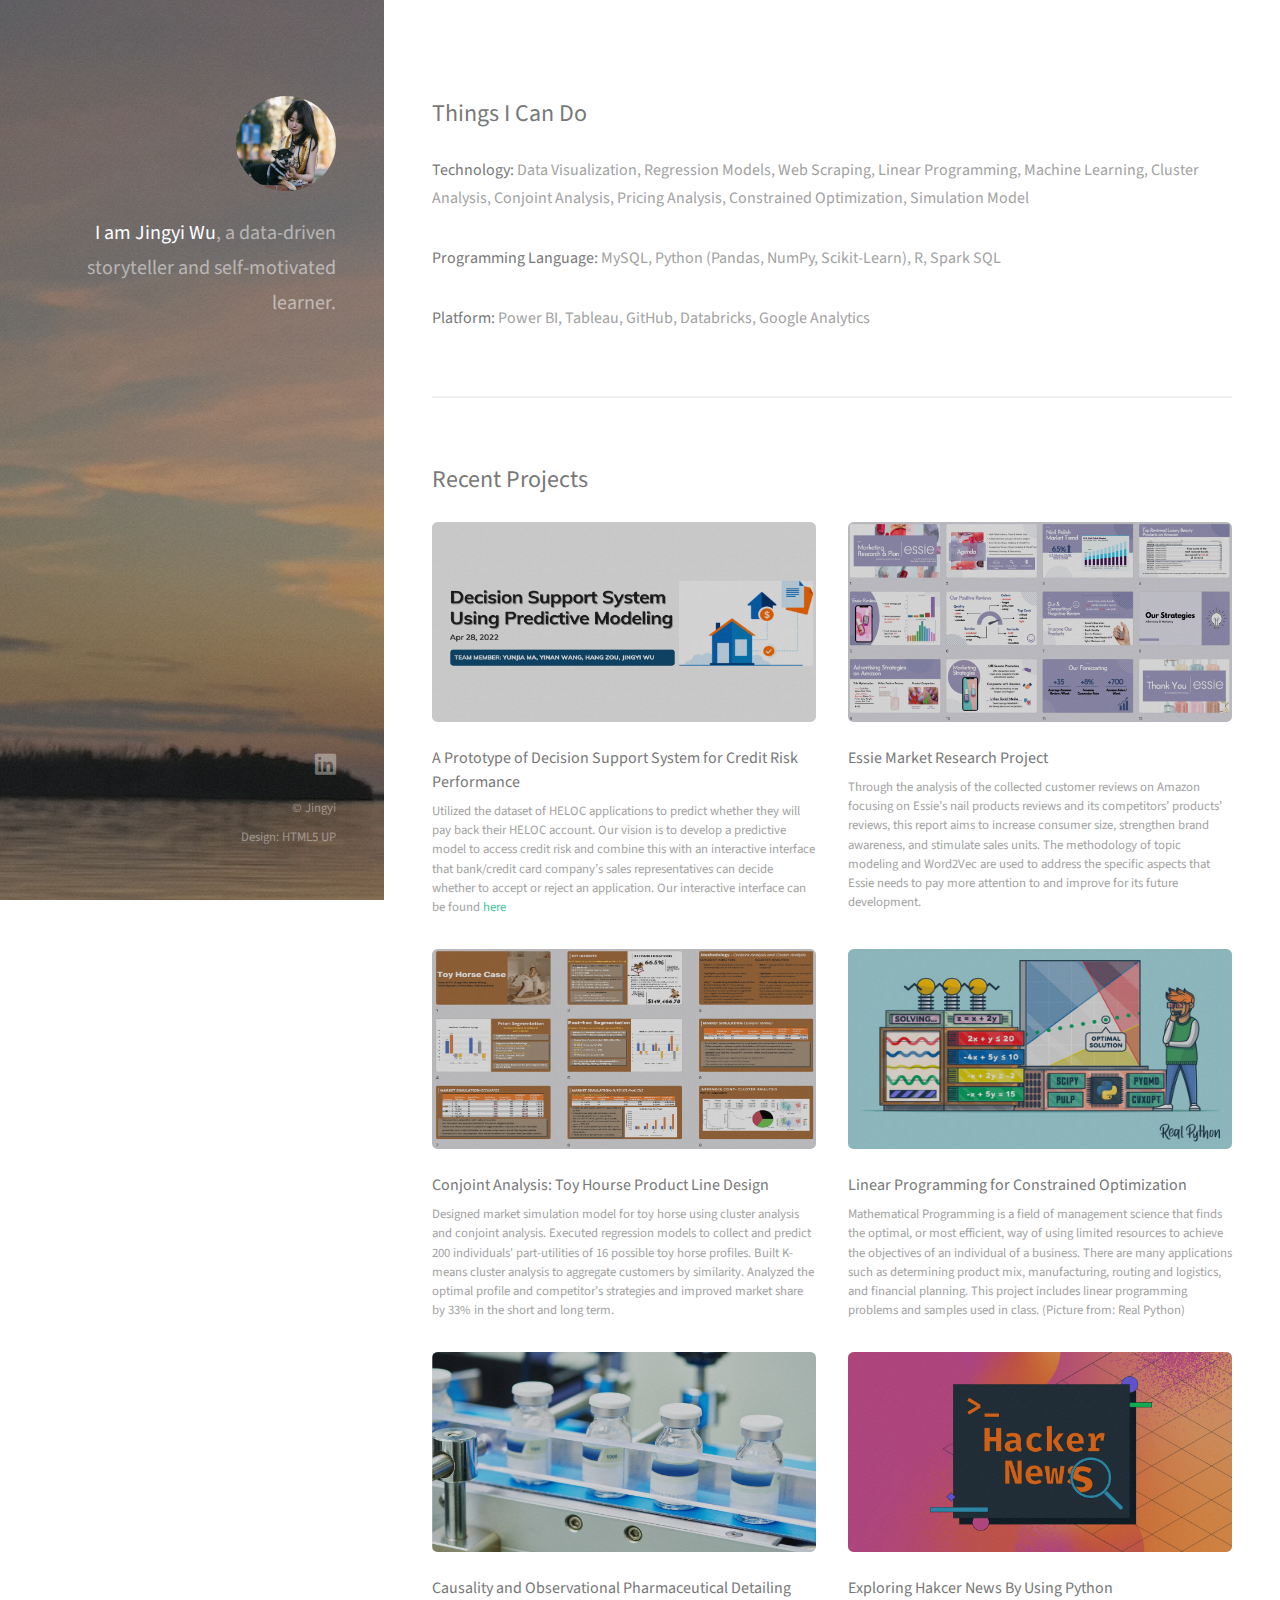
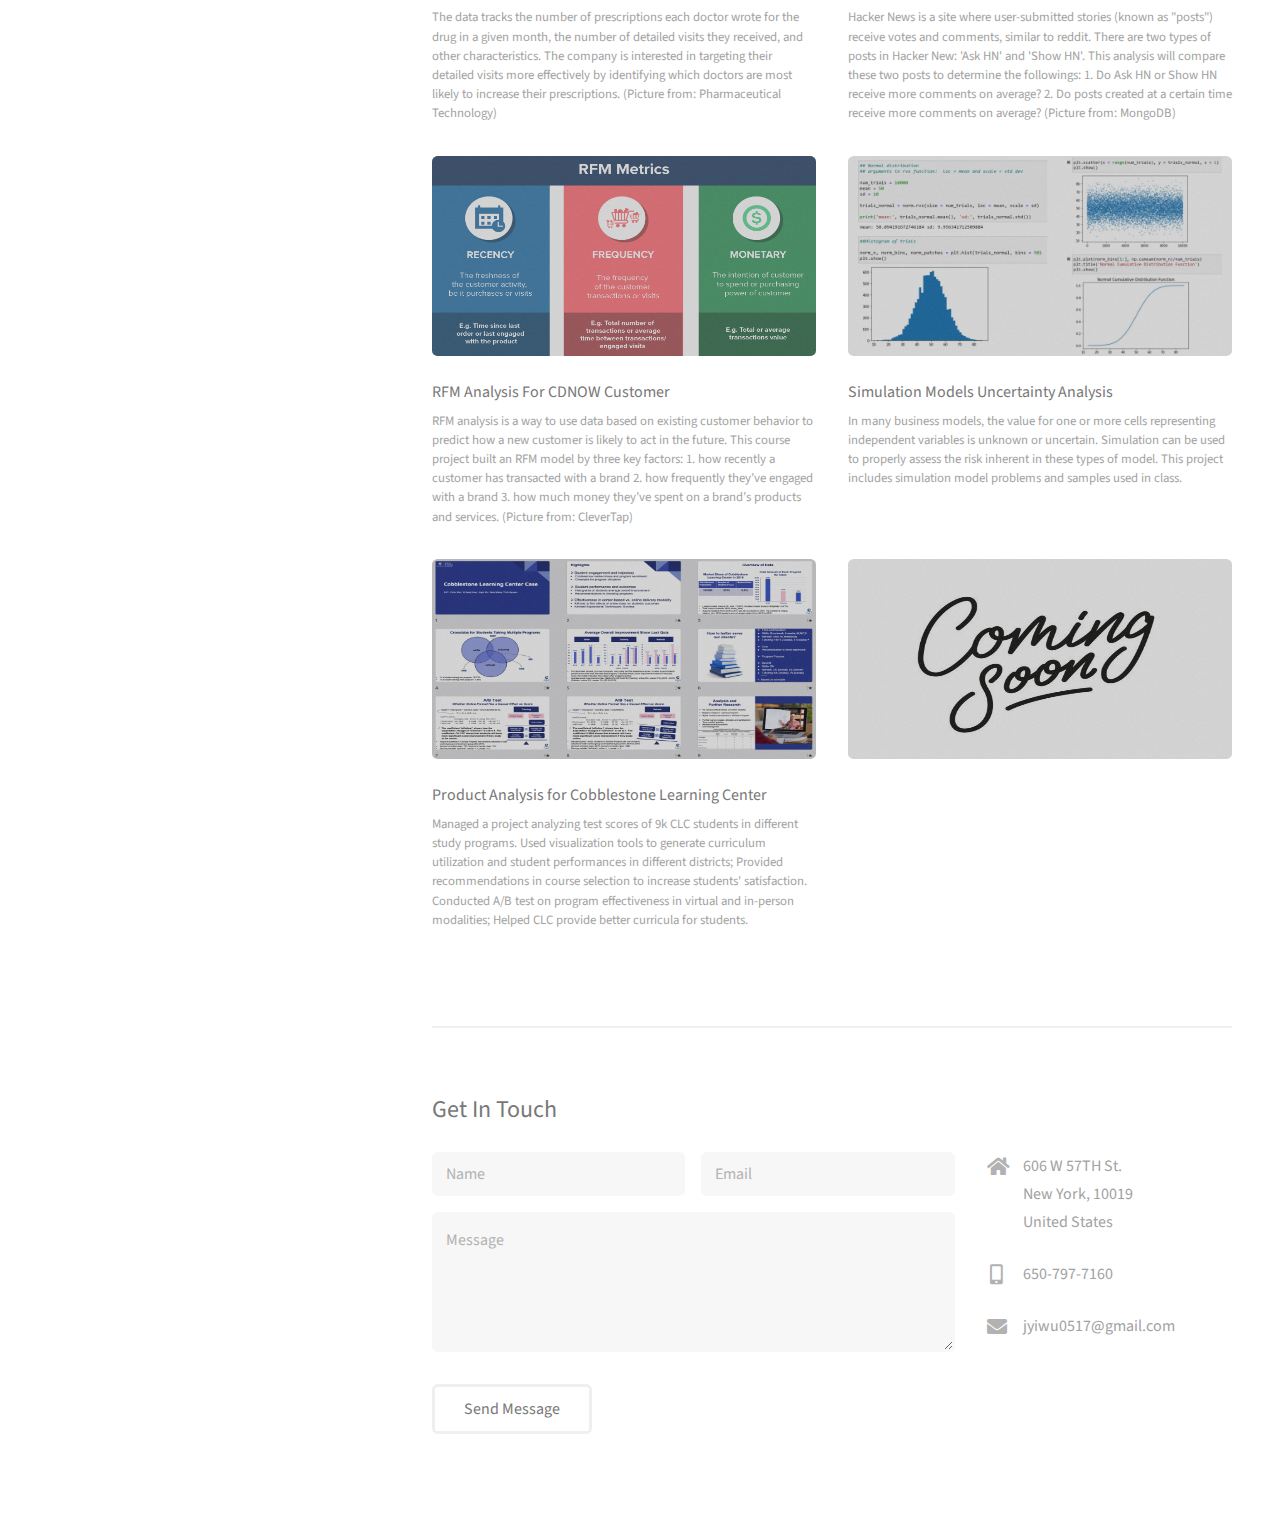
<file: index.html>
<!DOCTYPE HTML>
<!--
	Strata by HTML5 UP
	html5up.net | @ajlkn
	Free for personal and commercial use under the CCA 3.0 license (html5up.net/license)
-->
<html>
	<head>
	    <!-- Global site tag (gtag.js) - Google Analytics -->
   <script async src="https://www.googletagmanager.com/gtag/js?id=G-2JD00RE6FW"></script>
   <script>
   window.dataLayer = window.dataLayer || [];
   function gtag(){dataLayer.push(arguments);}
   gtag('js', new Date());
   gtag('config', 'G-2JD00RE6FW');
   </script>
		<title>Jingyi's Portfolio</title>
		<meta charset="utf-8" />
		<meta name="viewport" content="width=device-width, initial-scale=1, user-scalable=no" />
		<link rel="stylesheet" href="assets/css/main.css" />
	</head>
	<body class="is-preload">

		<!-- Header -->
			<header id="header">
				<div class="inner">
					<a class="image avatar"><img src="images/pic01.jpg" alt="" height="95"/></a>
					<h1><strong>I am Jingyi Wu</strong>, a data-driven storyteller and self-motivated learner. </h1>
				</div>
			</header>

		<!-- Main -->
			<div id="main">

				<!-- One -->
					<section id="one">
						<h2>Things I Can Do</h2>
						<p style="text-align:left"><strong>Technology:</strong> Data Visualization, Regression Models, Web Scraping, Linear Programming, Machine Learning, Cluster Analysis, Conjoint Analysis, Pricing Analysis, Constrained Optimization, Simulation Model</p>
						<p style="text-align:left"><strong>Programming Language:</strong> MySQL, Python (Pandas, NumPy, Scikit-Learn), R, Spark SQL</p>
						<p style="text-align:left"><strong>Platform:</strong> Power BI, Tableau, GitHub, Databricks, Google Analytics</p>
						<!---<ul class="actions">
							<li><a href="#" class="button">Learn More</a></li>
						</ul>-->
					</section>

				<!-- Two -->
					<section id="two">
						<h2>Recent Projects</h2>
						<div class="row">
							
							<article class="col-6 col-12-xsmall work-item">
								<a href="images/predictive.jpg" class="image fit thumb">
								  <img src="images/predictive.jpg" alt="" height="200"/></a>
								<h3><a href="profiles/Predictive Analytics Report.pdf" target="_blank">
								  A Prototype of Decision Support System for Credit Risk Performance</a></h3>
								<p>Utilized the dataset of HELOC applications to predict whether they will pay back their HELOC account. Our vision is to develop a predictive model to access credit risk and combine this with an interactive interface that bank/credit card company’s sales representatives can decide whether to accept or reject an application. Our interactive interface can be found <a href="https://share.streamlit.io/jyiwu/jyiwu.github.io/main/sl/hw5_interface_3.py" target="_blank">here</a></p>
							</article>
								
								
								
							<article class="col-6 col-12-xsmall work-item">
								<a href="images/essie.jpg" class="image fit thumb">
								  <img src="images/essie.jpg" alt="" height="200"/></a>
								<h3><a href="profiles/Final Team Project.html" target="_blank">
								  Essie Market Research Project</a></h3>
								<p>Through the analysis of the collected customer reviews on Amazon focusing on Essie’s nail products reviews and its competitors’ products’ reviews, this report aims to increase consumer size, strengthen brand awareness, and stimulate sales units. The methodology of topic modeling and Word2Vec are used to address the specific aspects that Essie needs to pay more attention to and improve for its future development.</p>
							</article>
							
								
							<article class="col-6 col-12-xsmall work-item">
							 <a href="images/pic03.jpg" class="image fit thumb">
							   <img src="images/pic03.jpg" alt="" height="200"/></a>
								<h3><a href="profiles/conjointanalysis.html" target="_blank">
								  Conjoint Analysis: Toy Hourse Product Line Design</a></h3>
								<p>Designed market simulation model for toy horse using cluster analysis and conjoint analysis. Executed regression models to collect and predict 200 individuals' part-utilities of 16 possible toy horse profiles. Built K-means cluster analysis to aggregate customers by similarity. Analyzed the optimal profile and competitor’s strategies and improved market share by 33% in the short and long term.</p>
							</article>
							
							
							<article class="col-6 col-12-xsmall work-item">
								<a href="images/pic04.jpg" class="image fit thumb">
								  <img src="images/pic04.jpg" alt="" height="200"/></a>
								<h3><a href="profiles/LP_ProductRationalization(1).html" target="_blank">
								  Linear Programming for Constrained Optimization</a></h3>
								<p>Mathematical Programming is a field of management science that finds the optimal, or most efficient, way of using limited resources to achieve the objectives of an individual of a business. There are many applications such as determining product mix, manufacturing, routing and logistics, and financial planning. This project includes linear programming problems and samples used in class. (Picture from: Real Python)</p>
							</article>
							
							
							<article class="col-6 col-12-xsmall work-item">
								<a href="images/image.jpg" class="image fit thumb">
								  <img src="images/image.jpg" alt="" height="200"/></a>
								<h3><a href="profiles/case5.html" target="_blank">
								  Causality and Observational Pharmaceutical Detailing</a></h3>
								<p>The data tracks the number of prescriptions each doctor wrote for the drug in a given month, the number of detailed visits they received, and other characteristics. The company is interested in targeting their detailed visits more effectively by identifying which doctors are most likely to increase their prescriptions. (Picture from: Pharmaceutical Technology)</p>
							</article>
							
						
							
							<article class="col-6 col-12-xsmall work-item">
								<a href="images/pic05.jpg" class="image fit thumb">
								  <img src="images/pic05.jpg" alt="" height="200"/></a>
								<h3><a href="profiles/Basics.html" target="_blank">
								  Exploring Hakcer News By Using Python</a></h3>
								<p>Hacker News is a site where user-submitted stories (known as "posts") receive votes and comments, similar to reddit. There are two types of posts in Hacker New: 'Ask HN' and 'Show HN'. This analysis will compare these two posts to determine the followings: 1. Do Ask HN or Show HN receive more comments on average? 2. Do posts created at a certain time receive more comments on average? (Picture from: MongoDB)</p>
							</article>
							
							
							
							<article class="col-6 col-12-xsmall work-item">
								<a href="images/rfm.jpg" class="image fit thumb">
								  <img src="images/rfm.jpg" alt="" height="200"/></a>
								<h3><a href="profiles/RFM-Analysis.html" target="_blank">
								  RFM Analysis For CDNOW Customer</a></h3>
								<p>RFM analysis is a way to use data based on existing customer behavior to predict how a new customer is likely to act in the future. This course project built an RFM model by three key factors: 1. how recently a customer has transacted with a brand 2. how frequently they’ve engaged with a brand 3. how much money they’ve spent on a brand’s products and services. (Picture from: CleverTap)</p>
							</article>
							
							<article class="col-6 col-12-xsmall work-item">
								<a href="images/sim.jpg"  class="image fit thumb">
								  <img src="images/sim.jpg" height="200" alt="" /></a>
								<h3><a href="profiles/simulation.html" target="_blank">
								  Simulation Models Uncertainty Analysis</a></h3>
								<p>In many business models, the value for one or more cells representing independent variables is unknown or uncertain. Simulation can be used to properly assess the risk inherent in these types of model. This project includes simulation model problems and samples used in class. </p>
							</article>
							
							
							<article class="col-6 col-12-xsmall work-item">
								<a href="images/clc.jpg" class="image fit thumb">
								  <img src="images/clc.jpg" alt="" height="200"/></a>
								<h3>Product Analysis for Cobblestone Learning Center</h3>
								<p>Managed a project analyzing test scores of 9k CLC students in different study programs. Used visualization tools to generate curriculum utilization and student performances in different districts; Provided recommendations in course selection to increase students' satisfaction. Conducted A/B test on program effectiveness in virtual and in-person modalities; Helped CLC provide better curricula for students.</p>
							</article>
							
							
							<article class="col-6 col-12-xsmall work-item">
								<a href="images/coming.jpg" class="image fit thumb">
								  <img src="images/coming.jpg" alt="" height="200"/></a>
							</article>
							
	
							
							
						</div>

					</section>

				<!-- Three -->
					<section id="three">
						<h2>Get In Touch</h2>
						<div class="row">
							<div class="col-8 col-12-small">
								<form method="post" action="mailto: jyiwu0517@gmail.com" enctype=”multipart/form-data” name=”EmailForm”>
									<div class="row gtr-uniform gtr-50">
										<div class="col-6 col-12-xsmall"><input type="text" name="name" id="name" placeholder="Name" /></div>
										<div class="col-6 col-12-xsmall"><input type="email" name="email" id="email" placeholder="Email" /></div>
										<div class="col-12"><textarea name="message" id="message" placeholder="Message" rows="4"></textarea></div>

									</div>
								</form>
								<ul class="actions">
									<li><input type="submit" value="Send Message" /></li>
								</ul>
							</div>
							<div class="col-4 col-12-small">
								<ul class="labeled-icons">
									<li>
										<h3 class="icon solid fa-home"><span class="label">Address</span></h3>
										606 W 57TH St.<br />
										New York, 10019<br />
										United States
									</li>
									<li>
										<h3 class="icon solid fa-mobile-alt"><span class="label">Phone</span></h3>
										650-797-7160
									</li>
									<li>
										<h3 class="icon solid fa-envelope"><span class="label">Email</span></h3>
										jyiwu0517@gmail.com
									</li>
								</ul>
							</div>
						</div>
					</section>

				<!-- Four -->
				<!--
					<section id="four">
						<h2>Elements</h2>

						<section>
							<h4>Text</h4>
							<p>This is <b>bold</b> and this is <strong>strong</strong>. This is <i>italic</i> and this is <em>emphasized</em>.
							This is <sup>superscript</sup> text and this is <sub>subscript</sub> text.
							This is <u>underlined</u> and this is code: <code>for (;;) { ... }</code>. Finally, <a href="#">this is a link</a>.</p>
							<hr />
							<header>
								<h4>Heading with a Subtitle</h4>
								<p>Lorem ipsum dolor sit amet nullam id egestas urna aliquam</p>
							</header>
							<p>Nunc lacinia ante nunc ac lobortis. Interdum adipiscing gravida odio porttitor sem non mi integer non faucibus ornare mi ut ante amet placerat aliquet. Volutpat eu sed ante lacinia sapien lorem accumsan varius montes viverra nibh in adipiscing blandit tempus accumsan.</p>
							<header>
								<h5>Heading with a Subtitle</h5>
								<p>Lorem ipsum dolor sit amet nullam id egestas urna aliquam</p>
							</header>
							<p>Nunc lacinia ante nunc ac lobortis. Interdum adipiscing gravida odio porttitor sem non mi integer non faucibus ornare mi ut ante amet placerat aliquet. Volutpat eu sed ante lacinia sapien lorem accumsan varius montes viverra nibh in adipiscing blandit tempus accumsan.</p>
							<hr />
							<h2>Heading Level 2</h2>
							<h3>Heading Level 3</h3>
							<h4>Heading Level 4</h4>
							<h5>Heading Level 5</h5>
							<h6>Heading Level 6</h6>
							<hr />
							<h5>Blockquote</h5>
							<blockquote>Fringilla nisl. Donec accumsan interdum nisi, quis tincidunt felis sagittis eget tempus euismod. Vestibulum ante ipsum primis in faucibus vestibulum. Blandit adipiscing eu felis iaculis volutpat ac adipiscing accumsan faucibus. Vestibulum ante ipsum primis in faucibus lorem ipsum dolor sit amet nullam adipiscing eu felis.</blockquote>
							<h5>Preformatted</h5>
							<pre><code>i = 0;

while (!deck.isInOrder()) {
print 'Iteration ' + i;
deck.shuffle();
i++;
}

print 'It took ' + i + ' iterations to sort the deck.';</code></pre>
						</section>

						<section>
							<h4>Lists</h4>
							<div class="row">
								<div class="col-6 col-12-xsmall">
									<h5>Unordered</h5>
									<ul>
										<li>Dolor pulvinar etiam magna etiam.</li>
										<li>Sagittis adipiscing lorem eleifend.</li>
										<li>Felis enim feugiat dolore viverra.</li>
									</ul>
									<h5>Alternate</h5>
									<ul class="alt">
										<li>Dolor pulvinar etiam magna etiam.</li>
										<li>Sagittis adipiscing lorem eleifend.</li>
										<li>Felis enim feugiat dolore viverra.</li>
									</ul>
								</div>
								<div class="col-6 col-12-xsmall">
									<h5>Ordered</h5>
									<ol>
										<li>Dolor pulvinar etiam magna etiam.</li>
										<li>Etiam vel felis at lorem sed viverra.</li>
										<li>Felis enim feugiat dolore viverra.</li>
										<li>Dolor pulvinar etiam magna etiam.</li>
										<li>Etiam vel felis at lorem sed viverra.</li>
										<li>Felis enim feugiat dolore viverra.</li>
									</ol>
									<h5>Icons</h5>
									<ul class="icons">
										<li><a href="#" class="icon brands fa-twitter"><span class="label">Twitter</span></a></li>
										<li><a href="#" class="icon brands fa-facebook-f"><span class="label">Facebook</span></a></li>
										<li><a href="#" class="icon brands fa-instagram"><span class="label">Instagram</span></a></li>
										<li><a href="#" class="icon brands fa-github"><span class="label">Github</span></a></li>
										<li><a href="#" class="icon brands fa-dribbble"><span class="label">Dribbble</span></a></li>
										<li><a href="#" class="icon brands fa-tumblr"><span class="label">Tumblr</span></a></li>
									</ul>
								</div>
							</div>
							<h5>Actions</h5>
							<ul class="actions">
								<li><a href="#" class="button primary">Default</a></li>
								<li><a href="#" class="button">Default</a></li>
							</ul>
							<ul class="actions small">
								<li><a href="#" class="button primary small">Small</a></li>
								<li><a href="#" class="button small">Small</a></li>
							</ul>
							<div class="row">
								<div class="col-6 col-12-small">
									<ul class="actions stacked">
										<li><a href="#" class="button primary">Default</a></li>
										<li><a href="#" class="button">Default</a></li>
									</ul>
								</div>
								<div class="col-6 col-12-small">
									<ul class="actions stacked">
										<li><a href="#" class="button primary small">Small</a></li>
										<li><a href="#" class="button small">Small</a></li>
									</ul>
								</div>
								<div class="col-6 col-12-small">
									<ul class="actions stacked">
										<li><a href="#" class="button primary fit">Default</a></li>
										<li><a href="#" class="button fit">Default</a></li>
									</ul>
								</div>
								<div class="col-6 col-12-small">
									<ul class="actions stacked">
										<li><a href="#" class="button primary small fit">Small</a></li>
										<li><a href="#" class="button small fit">Small</a></li>
									</ul>
								</div>
							</div>
						</section>

						<section>
							<h4>Table</h4>
							<h5>Default</h5>
							<div class="table-wrapper">
								<table>
									<thead>
										<tr>
											<th>Name</th>
											<th>Description</th>
											<th>Price</th>
										</tr>
									</thead>
									<tbody>
										<tr>
											<td>Item One</td>
											<td>Ante turpis integer aliquet porttitor.</td>
											<td>29.99</td>
										</tr>
										<tr>
											<td>Item Two</td>
											<td>Vis ac commodo adipiscing arcu aliquet.</td>
											<td>19.99</td>
										</tr>
										<tr>
											<td>Item Three</td>
											<td> Morbi faucibus arcu accumsan lorem.</td>
											<td>29.99</td>
										</tr>
										<tr>
											<td>Item Four</td>
											<td>Vitae integer tempus condimentum.</td>
											<td>19.99</td>
										</tr>
										<tr>
											<td>Item Five</td>
											<td>Ante turpis integer aliquet porttitor.</td>
											<td>29.99</td>
										</tr>
									</tbody>
									<tfoot>
										<tr>
											<td colspan="2"></td>
											<td>100.00</td>
										</tr>
									</tfoot>
								</table>
							</div>

							<h5>Alternate</h5>
							<div class="table-wrapper">
								<table class="alt">
									<thead>
										<tr>
											<th>Name</th>
											<th>Description</th>
											<th>Price</th>
										</tr>
									</thead>
									<tbody>
										<tr>
											<td>Item One</td>
											<td>Ante turpis integer aliquet porttitor.</td>
											<td>29.99</td>
										</tr>
										<tr>
											<td>Item Two</td>
											<td>Vis ac commodo adipiscing arcu aliquet.</td>
											<td>19.99</td>
										</tr>
										<tr>
											<td>Item Three</td>
											<td> Morbi faucibus arcu accumsan lorem.</td>
											<td>29.99</td>
										</tr>
										<tr>
											<td>Item Four</td>
											<td>Vitae integer tempus condimentum.</td>
											<td>19.99</td>
										</tr>
										<tr>
											<td>Item Five</td>
											<td>Ante turpis integer aliquet porttitor.</td>
											<td>29.99</td>
										</tr>
									</tbody>
									<tfoot>
										<tr>
											<td colspan="2"></td>
											<td>100.00</td>
										</tr>
									</tfoot>
								</table>
							</div>
						</section>

						<section>
							<h4>Buttons</h4>
							<ul class="actions">
								<li><a href="#" class="button primary">Primary</a></li>
								<li><a href="#" class="button">Default</a></li>
							</ul>
							<ul class="actions">
								<li><a href="#" class="button large">Large</a></li>
								<li><a href="#" class="button">Default</a></li>
								<li><a href="#" class="button small">Small</a></li>
							</ul>
							<ul class="actions fit">
								<li><a href="#" class="button primary fit">Fit</a></li>
								<li><a href="#" class="button fit">Fit</a></li>
							</ul>
							<ul class="actions fit small">
								<li><a href="#" class="button primary fit small">Fit + Small</a></li>
								<li><a href="#" class="button fit small">Fit + Small</a></li>
							</ul>
							<ul class="actions">
								<li><a href="#" class="button primary icon solid fa-download">Icon</a></li>
								<li><a href="#" class="button icon solid fa-download">Icon</a></li>
							</ul>
							<ul class="actions">
								<li><span class="button primary disabled">Primary</span></li>
								<li><span class="button disabled">Default</span></li>
							</ul>
						</section>

						<section>
							<h4>Form</h4>
							<form method="post" action="#">
								<div class="row gtr-uniform gtr-50">
									<div class="col-6 col-12-xsmall">
										<input type="text" name="demo-name" id="demo-name" value="" placeholder="Name" />
									</div>
									<div class="col-6 col-12-xsmall">
										<input type="email" name="demo-email" id="demo-email" value="" placeholder="Email" />
									</div>
									<div class="col-12">
										<select name="demo-category" id="demo-category">
											<option value="">- Category -</option>
											<option value="1">Manufacturing</option>
											<option value="1">Shipping</option>
											<option value="1">Administration</option>
											<option value="1">Human Resources</option>
										</select>
									</div>
									<div class="col-4 col-12-small">
										<input type="radio" id="demo-priority-low" name="demo-priority" checked>
										<label for="demo-priority-low">Low Priority</label>
									</div>
									<div class="col-4 col-12-small">
										<input type="radio" id="demo-priority-normal" name="demo-priority">
										<label for="demo-priority-normal">Normal Priority</label>
									</div>
									<div class="col-4 col-12-small">
										<input type="radio" id="demo-priority-high" name="demo-priority">
										<label for="demo-priority-high">High Priority</label>
									</div>
									<div class="col-6 col-12-small">
										<input type="checkbox" id="demo-copy" name="demo-copy">
										<label for="demo-copy">Email me a copy of this message</label>
									</div>
									<div class="col-6 col-12-small">
										<input type="checkbox" id="demo-human" name="demo-human" checked>
										<label for="demo-human">I am a human and not a robot</label>
									</div>
									<div class="col-12">
										<textarea name="demo-message" id="demo-message" placeholder="Enter your message" rows="6"></textarea>
									</div>
									<div class="col-12">
										<ul class="actions">
											<li><input type="submit" value="Send Message" class="primary" /></li>
											<li><input type="reset" value="Reset" /></li>
										</ul>
									</div>
								</div>
							</form>
						</section>

						<section>
							<h4>Image</h4>
							<h5>Fit</h5>
							<div class="box alt">
								<div class="row gtr-50 gtr-uniform">
									<div class="col-12"><span class="image fit"><img src="images/fulls/05.jpg" alt="" /></span></div>
									<div class="col-4"><span class="image fit"><img src="images/thumbs/01.jpg" alt="" /></span></div>
									<div class="col-4"><span class="image fit"><img src="images/thumbs/02.jpg" alt="" /></span></div>
									<div class="col-4"><span class="image fit"><img src="images/thumbs/03.jpg" alt="" /></span></div>
									<div class="col-4"><span class="image fit"><img src="images/thumbs/04.jpg" alt="" /></span></div>
									<div class="col-4"><span class="image fit"><img src="images/thumbs/05.jpg" alt="" /></span></div>
									<div class="col-4"><span class="image fit"><img src="images/thumbs/06.jpg" alt="" /></span></div>
									<div class="col-4"><span class="image fit"><img src="images/thumbs/03.jpg" alt="" /></span></div>
									<div class="col-4"><span class="image fit"><img src="images/thumbs/02.jpg" alt="" /></span></div>
									<div class="col-4"><span class="image fit"><img src="images/thumbs/01.jpg" alt="" /></span></div>
								</div>
							</div>
							<h5>Left &amp; Right</h5>
							<p><span class="image left"><img src="images/avatar.jpg" alt="" /></span>Fringilla nisl. Donec accumsan interdum nisi, quis tincidunt felis sagittis eget. tempus euismod. Vestibulum ante ipsum primis in faucibus vestibulum. Blandit adipiscing eu felis iaculis volutpat ac adipiscing accumsan eu faucibus. Integer ac pellentesque praesent tincidunt felis sagittis eget. tempus euismod. Vestibulum ante ipsum primis in faucibus vestibulum. Blandit adipiscing eu felis iaculis volutpat ac adipiscing accumsan eu faucibus. Integer ac pellentesque praesent. Donec accumsan interdum nisi, quis tincidunt felis sagittis eget. tempus euismod. Vestibulum ante ipsum primis in faucibus vestibulum. Blandit adipiscing eu felis iaculis volutpat ac adipiscing accumsan eu faucibus. Integer ac pellentesque praesent tincidunt felis sagittis eget. tempus euismod. Vestibulum ante ipsum primis in faucibus vestibulum. Blandit adipiscing eu felis iaculis volutpat ac adipiscing accumsan eu faucibus. Integer ac pellentesque praesent.</p>
							<p><span class="image right"><img src="images/avatar.jpg" alt="" /></span>Fringilla nisl. Donec accumsan interdum nisi, quis tincidunt felis sagittis eget. tempus euismod. Vestibulum ante ipsum primis in faucibus vestibulum. Blandit adipiscing eu felis iaculis volutpat ac adipiscing accumsan eu faucibus. Integer ac pellentesque praesent tincidunt felis sagittis eget. tempus euismod. Vestibulum ante ipsum primis in faucibus vestibulum. Blandit adipiscing eu felis iaculis volutpat ac adipiscing accumsan eu faucibus. Integer ac pellentesque praesent. Donec accumsan interdum nisi, quis tincidunt felis sagittis eget. tempus euismod. Vestibulum ante ipsum primis in faucibus vestibulum. Blandit adipiscing eu felis iaculis volutpat ac adipiscing accumsan eu faucibus. Integer ac pellentesque praesent tincidunt felis sagittis eget. tempus euismod. Vestibulum ante ipsum primis in faucibus vestibulum. Blandit adipiscing eu felis iaculis volutpat ac adipiscing accumsan eu faucibus. Integer ac pellentesque praesent.</p>
						</section>

					</section>
				-->

			</div>

		<!-- Footer -->
			<footer id="footer">
				<div class="inner">
					<ul class="icons">
            <li><a href="https://linkedin.com/in/jingyiwudataanalyst" target="_blank" class="icon brands fa-linkedin"><span class="label">Linkedin</span></a></li>
					</ul>
					<ul class="copyright">
						<li>&copy; Jingyi</li><li>Design: <a href="http://html5up.net">HTML5 UP</a></li>
					</ul>
				</div>
			</footer>

		<!-- Scripts -->
			<script src="assets/js/jquery.min.js"></script>
			<script src="assets/js/jquery.poptrox.min.js"></script>
			<script src="assets/js/browser.min.js"></script>
			<script src="assets/js/breakpoints.min.js"></script>
			<script src="assets/js/util.js"></script>
			<script src="assets/js/main.js"></script>

	</body>
</html>
</file>
<file: assets/css/main.css>
@import url("fontawesome-all.min.css");
@import url("https://fonts.googleapis.com/css?family=Source+Sans+Pro:400,400italic");

/*
	Strata by HTML5 UP
	html5up.net | @ajlkn
	Free for personal and commercial use under the CCA 3.0 license (html5up.net/license)
*/

html, body, div, span, applet, object,
iframe, h1, h2, h3, h4, h5, h6, p, blockquote,
pre, a, abbr, acronym, address, big, cite,
code, del, dfn, em, img, ins, kbd, q, s, samp,
small, strike, strong, sub, sup, tt, var, b,
u, i, center, dl, dt, dd, ol, ul, li, fieldset,
form, label, legend, table, caption, tbody,
tfoot, thead, tr, th, td, article, aside,
canvas, details, embed, figure, figcaption,
footer, header, hgroup, menu, nav, output, ruby,
section, summary, time, mark, audio, video {
	margin: 0;
	padding: 0;
	border: 0;
	font-size: 100%;
	font: inherit;
	vertical-align: baseline;}

article, aside, details, figcaption, figure,
footer, header, hgroup, menu, nav, section {
	display: block;}

body {
	line-height: 1;
}

ol, ul {
	list-style: none;
}

blockquote, q {
	quotes: none;
}

blockquote:before, blockquote:after, q:before, q:after {
		content: '';
		content: none;
	}

table {
	border-collapse: collapse;
	border-spacing: 0;
}

body {
	-webkit-text-size-adjust: none;
}

mark {
	background-color: transparent;
	color: inherit;
}

input::-moz-focus-inner {
	border: 0;
	padding: 0;
}

input, select, textarea {
	-moz-appearance: none;
	-webkit-appearance: none;
	-ms-appearance: none;
	appearance: none;
}

/* Basic */

	html {
		box-sizing: border-box;
	}

	*, *:before, *:after {
		box-sizing: inherit;
	}

	body {
		background: #fff;
	}

		body.is-preload *, body.is-preload *:before, body.is-preload *:after {
			-moz-animation: none !important;
			-webkit-animation: none !important;
			-ms-animation: none !important;
			animation: none !important;
			-moz-transition: none !important;
			-webkit-transition: none !important;
			-ms-transition: none !important;
			transition: none !important;
		}

	body, input, select, textarea {
		color: #a2a2a2;
		font-family: "Source Sans Pro", Helvetica, sans-serif;
		font-size: 16pt;
		font-weight: 400;
		line-height: 1.75em;
	}

	a {
		-moz-transition: color 0.2s ease-in-out, border-color 0.2s ease-in-out;
		-webkit-transition: color 0.2s ease-in-out, border-color 0.2s ease-in-out;
		-ms-transition: color 0.2s ease-in-out, border-color 0.2s ease-in-out;
		transition: color 0.2s ease-in-out, border-color 0.2s ease-in-out;
		border-bottom: dotted transparent;
		color: #49bf9d;
		text-decoration: none;
	}

	a:hover {
			border-bottom-color: transparent;
			color: #49bf9d !important;
			text-decoration: none;
			font-weight: 900;
		}

	strong, b {
		color: #787878;
		font-weight: 400;
	}

	em, i {
		font-style: italic;
	}

	p {
		margin: 0 0 2em 0;
	}

	h1, h2, h3, h4, h5, h6 {
		color: #787878;
		font-weight: 400;
		line-height: 1em;
		margin: 0 0 1em 0;
	}

		h1 a, h2 a, h3 a, h4 a, h5 a, h6 a {
			color: inherit;
			text-decoration: none;
		}

	h1 {
		font-size: 2em;
		line-height: 1.5em;
	}

	h2 {
		font-size: 1.5em;
		line-height: 1.5em;
	}

	h3 {
		font-size: 1.25em;
		line-height: 1.5em;
	}

	h4 {
		font-size: 1.1em;
		line-height: 1.5em;
	}

	h5 {
		font-size: 0.9em;
		line-height: 1.5em;
	}

	h6 {
		font-size: 0.7em;
		line-height: 1.5em;
	}

	sub {
		font-size: 0.8em;
		position: relative;
		top: 0.5em;
	}

	sup {
		font-size: 0.8em;
		position: relative;
		top: -0.5em;
	}

	hr {
		border: 0;
		border-bottom: solid 2px #efefef;
		margin: 2em 0;
	}

		hr.major {
			margin: 3em 0;
		}

	blockquote {
		border-left: solid 6px #efefef;
		font-style: italic;
		margin: 0 0 2em 0;
		padding: 0.5em 0 0.5em 1.5em;
	}

	code {
		background: #f7f7f7;
		border-radius: 0.35em;
		border: solid 2px #efefef;
		font-family: "Courier New", monospace;
		font-size: 0.9em;
		margin: 0 0.25em;
		padding: 0.25em 0.65em;
	}

	pre {
		-webkit-overflow-scrolling: touch;
		font-family: "Courier New", monospace;
		font-size: 0.9em;
		margin: 0 0 2em 0;
	}

		pre code {
			display: block;
			line-height: 1.75em;
			padding: 1em 1.5em;
			overflow-x: auto;
		}

	.align-left {
		text-align: left;
	}

	.align-center {
		text-align: center;
	}

	.align-right {
		text-align: right;
	}

/* Container */

	.container {
		margin: 0 auto;
		max-width: calc(100% - 4em);
		width: 100%;
	}

		.container.xsmall {
			width: 25%;
		}

		.container.small {
			width: 50%;
		}

		.container.medium {
			width: 75%;
		}

		.container.large {
			width: 125%;
		}

		.container.xlarge {
			width: 150%;
		}

		.container.max {
			width: 100%;
		}

		@media screen and (max-width: 980px) {

			.container {
				width: 100% !important;
				max-width: 100% !important;
			}

		}

		@media screen and (max-width: 480px) {

			.container {
				max-width: calc(100% - 3em);
			}

		}

/* Row */

	.row {
		display: flex;
		flex-wrap: wrap;
		box-sizing: border-box;
		align-items: stretch;
	}

		.row > * {
			box-sizing: border-box;
		}

		.row.gtr-uniform > * > :last-child {
			margin-bottom: 0;
		}

		.row.aln-left {
			justify-content: flex-start;
		}

		.row.aln-center {
			justify-content: center;
		}

		.row.aln-right {
			justify-content: flex-end;
		}

		.row.aln-top {
			align-items: flex-start;
		}

		.row.aln-middle {
			align-items: center;
		}

		.row.aln-bottom {
			align-items: flex-end;
		}

		.row > .imp {
			order: -1;
		}

		.row > .col-1 {
			width: 8.33333%;
		}

		.row > .off-1 {
			margin-left: 8.33333%;
		}

		.row > .col-2 {
			width: 16.66667%;
		}

		.row > .off-2 {
			margin-left: 16.66667%;
		}

		.row > .col-3 {
			width: 25%;
		}

		.row > .off-3 {
			margin-left: 25%;
		}

		.row > .col-4 {
			width: 33.33333%;
		}

		.row > .off-4 {
			margin-left: 33.33333%;
		}

		.row > .col-5 {
			width: 41.66667%;
		}

		.row > .off-5 {
			margin-left: 41.66667%;
		}

		.row > .col-6 {
			width: 50%;
		}

		.row > .off-6 {
			margin-left: 50%;
		}

		.row > .col-7 {
			width: 58.33333%;
		}

		.row > .off-7 {
			margin-left: 58.33333%;
		}

		.row > .col-8 {
			width: 66.66667%;
		}

		.row > .off-8 {
			margin-left: 66.66667%;
		}

		.row > .col-9 {
			width: 75%;
		}

		.row > .off-9 {
			margin-left: 75%;
		}

		.row > .col-10 {
			width: 83.33333%;
		}

		.row > .off-10 {
			margin-left: 83.33333%;
		}

		.row > .col-11 {
			width: 91.66667%;
		}

		.row > .off-11 {
			margin-left: 91.66667%;
		}

		.row > .col-12 {
			width: 100%;
		}

		.row > .off-12 {
			margin-left: 100%;
		}

		.row.gtr-0 {
			margin-top: 0;
			margin-left: 0em;
		}

			.row.gtr-0 > * {
				padding: 0 0 0 0em;
			}

			.row.gtr-0.gtr-uniform {
				margin-top: 0em;
			}

				.row.gtr-0.gtr-uniform > * {
					padding-top: 0em;
				}

		.row.gtr-25 {
			margin-top: 0;
			margin-left: -0.625em;
		}

			.row.gtr-25 > * {
				padding: 0 0 0 0.625em;
			}

			.row.gtr-25.gtr-uniform {
				margin-top: -0.625em;
			}

				.row.gtr-25.gtr-uniform > * {
					padding-top: 0.625em;
				}

		.row.gtr-50 {
			margin-top: 0;
			margin-left: -1.25em;
		}

			.row.gtr-50 > * {
				padding: 0 0 0 1.25em;
			}

			.row.gtr-50.gtr-uniform {
				margin-top: -1.25em;
			}

				.row.gtr-50.gtr-uniform > * {
					padding-top: 1.25em;
				}

		.row {
			margin-top: 0;
			margin-left: -2.5em;
		}

			.row > * {
				padding: 0 0 0 2.5em;
			}

			.row.gtr-uniform {
				margin-top: -2.5em;
			}

				.row.gtr-uniform > * {
					padding-top: 2.5em;
				}

		.row.gtr-150 {
			margin-top: 0;
			margin-left: -3.75em;
		}

			.row.gtr-150 > * {
				padding: 0 0 0 3.75em;
			}

			.row.gtr-150.gtr-uniform {
				margin-top: -3.75em;
			}

				.row.gtr-150.gtr-uniform > * {
					padding-top: 3.75em;
				}

		.row.gtr-200 {
			margin-top: 0;
			margin-left: -5em;
		}

			.row.gtr-200 > * {
				padding: 0 0 0 5em;
			}

			.row.gtr-200.gtr-uniform {
				margin-top: -5em;
			}

				.row.gtr-200.gtr-uniform > * {
					padding-top: 5em;
				}

		@media screen and (max-width: 1800px) {

			.row {
				display: flex;
				flex-wrap: wrap;
				box-sizing: border-box;
				align-items: stretch;
			}

				.row > * {
					box-sizing: border-box;
				}

				.row.gtr-uniform > * > :last-child {
					margin-bottom: 0;
				}

				.row.aln-left {
					justify-content: flex-start;
				}

				.row.aln-center {
					justify-content: center;
				}

				.row.aln-right {
					justify-content: flex-end;
				}

				.row.aln-top {
					align-items: flex-start;
				}

				.row.aln-middle {
					align-items: center;
				}

				.row.aln-bottom {
					align-items: flex-end;
				}

				.row > .imp-xlarge {
					order: -1;
				}

				.row > .col-1-xlarge {
					width: 8.33333%;
				}

				.row > .off-1-xlarge {
					margin-left: 8.33333%;
				}

				.row > .col-2-xlarge {
					width: 16.66667%;
				}

				.row > .off-2-xlarge {
					margin-left: 16.66667%;
				}

				.row > .col-3-xlarge {
					width: 25%;
				}

				.row > .off-3-xlarge {
					margin-left: 25%;
				}

				.row > .col-4-xlarge {
					width: 33.33333%;
				}

				.row > .off-4-xlarge {
					margin-left: 33.33333%;
				}

				.row > .col-5-xlarge {
					width: 41.66667%;
				}

				.row > .off-5-xlarge {
					margin-left: 41.66667%;
				}

				.row > .col-6-xlarge {
					width: 50%;
				}

				.row > .off-6-xlarge {
					margin-left: 50%;
				}

				.row > .col-7-xlarge {
					width: 58.33333%;
				}

				.row > .off-7-xlarge {
					margin-left: 58.33333%;
				}

				.row > .col-8-xlarge {
					width: 66.66667%;
				}

				.row > .off-8-xlarge {
					margin-left: 66.66667%;
				}

				.row > .col-9-xlarge {
					width: 75%;
				}

				.row > .off-9-xlarge {
					margin-left: 75%;
				}

				.row > .col-10-xlarge {
					width: 83.33333%;
				}

				.row > .off-10-xlarge {
					margin-left: 83.33333%;
				}

				.row > .col-11-xlarge {
					width: 91.66667%;
				}

				.row > .off-11-xlarge {
					margin-left: 91.66667%;
				}

				.row > .col-12-xlarge {
					width: 100%;
				}

				.row > .off-12-xlarge {
					margin-left: 100%;
				}

				.row.gtr-0 {
					margin-top: 0;
					margin-left: 0em;
				}

					.row.gtr-0 > * {
						padding: 0 0 0 0em;
					}

					.row.gtr-0.gtr-uniform {
						margin-top: 0em;
					}

						.row.gtr-0.gtr-uniform > * {
							padding-top: 0em;
						}

				.row.gtr-25 {
					margin-top: 0;
					margin-left: -0.625em;
				}

					.row.gtr-25 > * {
						padding: 0 0 0 0.625em;
					}

					.row.gtr-25.gtr-uniform {
						margin-top: -0.625em;
					}

						.row.gtr-25.gtr-uniform > * {
							padding-top: 0.625em;
						}

				.row.gtr-50 {
					margin-top: 0;
					margin-left: -1.25em;
				}

					.row.gtr-50 > * {
						padding: 0 0 0 1.25em;
					}

					.row.gtr-50.gtr-uniform {
						margin-top: -1.25em;
					}

						.row.gtr-50.gtr-uniform > * {
							padding-top: 1.25em;
						}

				.row {
					margin-top: 0;
					margin-left: -2.5em;
				}

					.row > * {
						padding: 0 0 0 2.5em;
					}

					.row.gtr-uniform {
						margin-top: -2.5em;
					}

						.row.gtr-uniform > * {
							padding-top: 2.5em;
						}

				.row.gtr-150 {
					margin-top: 0;
					margin-left: -3.75em;
				}

					.row.gtr-150 > * {
						padding: 0 0 0 3.75em;
					}

					.row.gtr-150.gtr-uniform {
						margin-top: -3.75em;
					}

						.row.gtr-150.gtr-uniform > * {
							padding-top: 3.75em;
						}

				.row.gtr-200 {
					margin-top: 0;
					margin-left: -5em;
				}

					.row.gtr-200 > * {
						padding: 0 0 0 5em;
					}

					.row.gtr-200.gtr-uniform {
						margin-top: -5em;
					}

						.row.gtr-200.gtr-uniform > * {
							padding-top: 5em;
						}

		}

		@media screen and (max-width: 1280px) {

			.row {
				display: flex;
				flex-wrap: wrap;
				box-sizing: border-box;
				align-items: stretch;
			}

				.row > * {
					box-sizing: border-box;
				}

				.row.gtr-uniform > * > :last-child {
					margin-bottom: 0;
				}

				.row.aln-left {
					justify-content: flex-start;
				}

				.row.aln-center {
					justify-content: center;
				}

				.row.aln-right {
					justify-content: flex-end;
				}

				.row.aln-top {
					align-items: flex-start;
				}

				.row.aln-middle {
					align-items: center;
				}

				.row.aln-bottom {
					align-items: flex-end;
				}

				.row > .imp-large {
					order: -1;
				}

				.row > .col-1-large {
					width: 8.33333%;
				}

				.row > .off-1-large {
					margin-left: 8.33333%;
				}

				.row > .col-2-large {
					width: 16.66667%;
				}

				.row > .off-2-large {
					margin-left: 16.66667%;
				}

				.row > .col-3-large {
					width: 25%;
				}

				.row > .off-3-large {
					margin-left: 25%;
				}

				.row > .col-4-large {
					width: 33.33333%;
				}

				.row > .off-4-large {
					margin-left: 33.33333%;
				}

				.row > .col-5-large {
					width: 41.66667%;
				}

				.row > .off-5-large {
					margin-left: 41.66667%;
				}

				.row > .col-6-large {
					width: 50%;
				}

				.row > .off-6-large {
					margin-left: 50%;
				}

				.row > .col-7-large {
					width: 58.33333%;
				}

				.row > .off-7-large {
					margin-left: 58.33333%;
				}

				.row > .col-8-large {
					width: 66.66667%;
				}

				.row > .off-8-large {
					margin-left: 66.66667%;
				}

				.row > .col-9-large {
					width: 75%;
				}

				.row > .off-9-large {
					margin-left: 75%;
				}

				.row > .col-10-large {
					width: 83.33333%;
				}

				.row > .off-10-large {
					margin-left: 83.33333%;
				}

				.row > .col-11-large {
					width: 91.66667%;
				}

				.row > .off-11-large {
					margin-left: 91.66667%;
				}

				.row > .col-12-large {
					width: 100%;
				}

				.row > .off-12-large {
					margin-left: 100%;
				}

				.row.gtr-0 {
					margin-top: 0;
					margin-left: 0em;
				}

					.row.gtr-0 > * {
						padding: 0 0 0 0em;
					}

					.row.gtr-0.gtr-uniform {
						margin-top: 0em;
					}

						.row.gtr-0.gtr-uniform > * {
							padding-top: 0em;
						}

				.row.gtr-25 {
					margin-top: 0;
					margin-left: -0.5em;
				}

					.row.gtr-25 > * {
						padding: 0 0 0 0.5em;
					}

					.row.gtr-25.gtr-uniform {
						margin-top: -0.5em;
					}

						.row.gtr-25.gtr-uniform > * {
							padding-top: 0.5em;
						}

				.row.gtr-50 {
					margin-top: 0;
					margin-left: -1em;
				}

					.row.gtr-50 > * {
						padding: 0 0 0 1em;
					}

					.row.gtr-50.gtr-uniform {
						margin-top: -1em;
					}

						.row.gtr-50.gtr-uniform > * {
							padding-top: 1em;
						}

				.row {
					margin-top: 0;
					margin-left: -2em;
				}

					.row > * {
						padding: 0 0 0 2em;
					}

					.row.gtr-uniform {
						margin-top: -2em;
					}

						.row.gtr-uniform > * {
							padding-top: 2em;
						}

				.row.gtr-150 {
					margin-top: 0;
					margin-left: -3em;
				}

					.row.gtr-150 > * {
						padding: 0 0 0 3em;
					}

					.row.gtr-150.gtr-uniform {
						margin-top: -3em;
					}

						.row.gtr-150.gtr-uniform > * {
							padding-top: 3em;
						}

				.row.gtr-200 {
					margin-top: 0;
					margin-left: -4em;
				}

					.row.gtr-200 > * {
						padding: 0 0 0 4em;
					}

					.row.gtr-200.gtr-uniform {
						margin-top: -4em;
					}

						.row.gtr-200.gtr-uniform > * {
							padding-top: 4em;
						}

		}

		@media screen and (max-width: 980px) {

			.row {
				display: flex;
				flex-wrap: wrap;
				box-sizing: border-box;
				align-items: stretch;
			}

				.row > * {
					box-sizing: border-box;
				}

				.row.gtr-uniform > * > :last-child {
					margin-bottom: 0;
				}

				.row.aln-left {
					justify-content: flex-start;
				}

				.row.aln-center {
					justify-content: center;
				}

				.row.aln-right {
					justify-content: flex-end;
				}

				.row.aln-top {
					align-items: flex-start;
				}

				.row.aln-middle {
					align-items: center;
				}

				.row.aln-bottom {
					align-items: flex-end;
				}

				.row > .imp-medium {
					order: -1;
				}

				.row > .col-1-medium {
					width: 8.33333%;
				}

				.row > .off-1-medium {
					margin-left: 8.33333%;
				}

				.row > .col-2-medium {
					width: 16.66667%;
				}

				.row > .off-2-medium {
					margin-left: 16.66667%;
				}

				.row > .col-3-medium {
					width: 25%;
				}

				.row > .off-3-medium {
					margin-left: 25%;
				}

				.row > .col-4-medium {
					width: 33.33333%;
				}

				.row > .off-4-medium {
					margin-left: 33.33333%;
				}

				.row > .col-5-medium {
					width: 41.66667%;
				}

				.row > .off-5-medium {
					margin-left: 41.66667%;
				}

				.row > .col-6-medium {
					width: 50%;
				}

				.row > .off-6-medium {
					margin-left: 50%;
				}

				.row > .col-7-medium {
					width: 58.33333%;
				}

				.row > .off-7-medium {
					margin-left: 58.33333%;
				}

				.row > .col-8-medium {
					width: 66.66667%;
				}

				.row > .off-8-medium {
					margin-left: 66.66667%;
				}

				.row > .col-9-medium {
					width: 75%;
				}

				.row > .off-9-medium {
					margin-left: 75%;
				}

				.row > .col-10-medium {
					width: 83.33333%;
				}

				.row > .off-10-medium {
					margin-left: 83.33333%;
				}

				.row > .col-11-medium {
					width: 91.66667%;
				}

				.row > .off-11-medium {
					margin-left: 91.66667%;
				}

				.row > .col-12-medium {
					width: 100%;
				}

				.row > .off-12-medium {
					margin-left: 100%;
				}

				.row.gtr-0 {
					margin-top: 0;
					margin-left: 0em;
				}

					.row.gtr-0 > * {
						padding: 0 0 0 0em;
					}

					.row.gtr-0.gtr-uniform {
						margin-top: 0em;
					}

						.row.gtr-0.gtr-uniform > * {
							padding-top: 0em;
						}

				.row.gtr-25 {
					margin-top: 0;
					margin-left: -0.5em;
				}

					.row.gtr-25 > * {
						padding: 0 0 0 0.5em;
					}

					.row.gtr-25.gtr-uniform {
						margin-top: -0.5em;
					}

						.row.gtr-25.gtr-uniform > * {
							padding-top: 0.5em;
						}

				.row.gtr-50 {
					margin-top: 0;
					margin-left: -1em;
				}

					.row.gtr-50 > * {
						padding: 0 0 0 1em;
					}

					.row.gtr-50.gtr-uniform {
						margin-top: -1em;
					}

						.row.gtr-50.gtr-uniform > * {
							padding-top: 1em;
						}

				.row {
					margin-top: 0;
					margin-left: -2em;
				}

					.row > * {
						padding: 0 0 0 2em;
					}

					.row.gtr-uniform {
						margin-top: -2em;
					}

						.row.gtr-uniform > * {
							padding-top: 2em;
						}

				.row.gtr-150 {
					margin-top: 0;
					margin-left: -3em;
				}

					.row.gtr-150 > * {
						padding: 0 0 0 3em;
					}

					.row.gtr-150.gtr-uniform {
						margin-top: -3em;
					}

						.row.gtr-150.gtr-uniform > * {
							padding-top: 3em;
						}

				.row.gtr-200 {
					margin-top: 0;
					margin-left: -4em;
				}

					.row.gtr-200 > * {
						padding: 0 0 0 4em;
					}

					.row.gtr-200.gtr-uniform {
						margin-top: -4em;
					}

						.row.gtr-200.gtr-uniform > * {
							padding-top: 4em;
						}

		}

		@media screen and (max-width: 736px) {

			.row {
				display: flex;
				flex-wrap: wrap;
				box-sizing: border-box;
				align-items: stretch;
			}

				.row > * {
					box-sizing: border-box;
				}

				.row.gtr-uniform > * > :last-child {
					margin-bottom: 0;
				}

				.row.aln-left {
					justify-content: flex-start;
				}

				.row.aln-center {
					justify-content: center;
				}

				.row.aln-right {
					justify-content: flex-end;
				}

				.row.aln-top {
					align-items: flex-start;
				}

				.row.aln-middle {
					align-items: center;
				}

				.row.aln-bottom {
					align-items: flex-end;
				}

				.row > .imp-small {
					order: -1;
				}

				.row > .col-1-small {
					width: 8.33333%;
				}

				.row > .off-1-small {
					margin-left: 8.33333%;
				}

				.row > .col-2-small {
					width: 16.66667%;
				}

				.row > .off-2-small {
					margin-left: 16.66667%;
				}

				.row > .col-3-small {
					width: 25%;
				}

				.row > .off-3-small {
					margin-left: 25%;
				}

				.row > .col-4-small {
					width: 33.33333%;
				}

				.row > .off-4-small {
					margin-left: 33.33333%;
				}

				.row > .col-5-small {
					width: 41.66667%;
				}

				.row > .off-5-small {
					margin-left: 41.66667%;
				}

				.row > .col-6-small {
					width: 50%;
				}

				.row > .off-6-small {
					margin-left: 50%;
				}

				.row > .col-7-small {
					width: 58.33333%;
				}

				.row > .off-7-small {
					margin-left: 58.33333%;
				}

				.row > .col-8-small {
					width: 66.66667%;
				}

				.row > .off-8-small {
					margin-left: 66.66667%;
				}

				.row > .col-9-small {
					width: 75%;
				}

				.row > .off-9-small {
					margin-left: 75%;
				}

				.row > .col-10-small {
					width: 83.33333%;
				}

				.row > .off-10-small {
					margin-left: 83.33333%;
				}

				.row > .col-11-small {
					width: 91.66667%;
				}

				.row > .off-11-small {
					margin-left: 91.66667%;
				}

				.row > .col-12-small {
					width: 100%;
				}

				.row > .off-12-small {
					margin-left: 100%;
				}

				.row.gtr-0 {
					margin-top: 0;
					margin-left: 0em;
				}

					.row.gtr-0 > * {
						padding: 0 0 0 0em;
					}

					.row.gtr-0.gtr-uniform {
						margin-top: 0em;
					}

						.row.gtr-0.gtr-uniform > * {
							padding-top: 0em;
						}

				.row.gtr-25 {
					margin-top: 0;
					margin-left: -0.375em;
				}

					.row.gtr-25 > * {
						padding: 0 0 0 0.375em;
					}

					.row.gtr-25.gtr-uniform {
						margin-top: -0.375em;
					}

						.row.gtr-25.gtr-uniform > * {
							padding-top: 0.375em;
						}

				.row.gtr-50 {
					margin-top: 0;
					margin-left: -0.75em;
				}

					.row.gtr-50 > * {
						padding: 0 0 0 0.75em;
					}

					.row.gtr-50.gtr-uniform {
						margin-top: -0.75em;
					}

						.row.gtr-50.gtr-uniform > * {
							padding-top: 0.75em;
						}

				.row {
					margin-top: 0;
					margin-left: -1.5em;
				}

					.row > * {
						padding: 0 0 0 1.5em;
					}

					.row.gtr-uniform {
						margin-top: -1.5em;
					}

						.row.gtr-uniform > * {
							padding-top: 1.5em;
						}

				.row.gtr-150 {
					margin-top: 0;
					margin-left: -2.25em;
				}

					.row.gtr-150 > * {
						padding: 0 0 0 2.25em;
					}

					.row.gtr-150.gtr-uniform {
						margin-top: -2.25em;
					}

						.row.gtr-150.gtr-uniform > * {
							padding-top: 2.25em;
						}

				.row.gtr-200 {
					margin-top: 0;
					margin-left: -3em;
				}

					.row.gtr-200 > * {
						padding: 0 0 0 3em;
					}

					.row.gtr-200.gtr-uniform {
						margin-top: -3em;
					}

						.row.gtr-200.gtr-uniform > * {
							padding-top: 3em;
						}

		}

		@media screen and (max-width: 480px) {

			.row {
				display: flex;
				flex-wrap: wrap;
				box-sizing: border-box;
				align-items: stretch;
			}

				.row > * {
					box-sizing: border-box;
				}

				.row.gtr-uniform > * > :last-child {
					margin-bottom: 0;
				}

				.row.aln-left {
					justify-content: flex-start;
				}

				.row.aln-center {
					justify-content: center;
				}

				.row.aln-right {
					justify-content: flex-end;
				}

				.row.aln-top {
					align-items: flex-start;
				}

				.row.aln-middle {
					align-items: center;
				}

				.row.aln-bottom {
					align-items: flex-end;
				}

				.row > .imp-xsmall {
					order: -1;
				}

				.row > .col-1-xsmall {
					width: 8.33333%;
				}

				.row > .off-1-xsmall {
					margin-left: 8.33333%;
				}

				.row > .col-2-xsmall {
					width: 16.66667%;
				}

				.row > .off-2-xsmall {
					margin-left: 16.66667%;
				}

				.row > .col-3-xsmall {
					width: 25%;
				}

				.row > .off-3-xsmall {
					margin-left: 25%;
				}

				.row > .col-4-xsmall {
					width: 33.33333%;
				}

				.row > .off-4-xsmall {
					margin-left: 33.33333%;
				}

				.row > .col-5-xsmall {
					width: 41.66667%;
				}

				.row > .off-5-xsmall {
					margin-left: 41.66667%;
				}

				.row > .col-6-xsmall {
					width: 50%;
				}

				.row > .off-6-xsmall {
					margin-left: 50%;
				}

				.row > .col-7-xsmall {
					width: 58.33333%;
				}

				.row > .off-7-xsmall {
					margin-left: 58.33333%;
				}

				.row > .col-8-xsmall {
					width: 66.66667%;
				}

				.row > .off-8-xsmall {
					margin-left: 66.66667%;
				}

				.row > .col-9-xsmall {
					width: 75%;
				}

				.row > .off-9-xsmall {
					margin-left: 75%;
				}

				.row > .col-10-xsmall {
					width: 83.33333%;
				}

				.row > .off-10-xsmall {
					margin-left: 83.33333%;
				}

				.row > .col-11-xsmall {
					width: 91.66667%;
				}

				.row > .off-11-xsmall {
					margin-left: 91.66667%;
				}

				.row > .col-12-xsmall {
					width: 100%;
				}

				.row > .off-12-xsmall {
					margin-left: 100%;
				}

				.row.gtr-0 {
					margin-top: 0;
					margin-left: 0em;
				}

					.row.gtr-0 > * {
						padding: 0 0 0 0em;
					}

					.row.gtr-0.gtr-uniform {
						margin-top: 0em;
					}

						.row.gtr-0.gtr-uniform > * {
							padding-top: 0em;
						}

				.row.gtr-25 {
					margin-top: 0;
					margin-left: -0.375em;
				}

					.row.gtr-25 > * {
						padding: 0 0 0 0.375em;
					}

					.row.gtr-25.gtr-uniform {
						margin-top: -0.375em;
					}

						.row.gtr-25.gtr-uniform > * {
							padding-top: 0.375em;
						}

				.row.gtr-50 {
					margin-top: 0;
					margin-left: -0.75em;
				}

					.row.gtr-50 > * {
						padding: 0 0 0 0.75em;
					}

					.row.gtr-50.gtr-uniform {
						margin-top: -0.75em;
					}

						.row.gtr-50.gtr-uniform > * {
							padding-top: 0.75em;
						}

				.row {
					margin-top: 0;
					margin-left: -1.5em;
				}

					.row > * {
						padding: 0 0 0 1.5em;
					}

					.row.gtr-uniform {
						margin-top: -1.5em;
					}

						.row.gtr-uniform > * {
							padding-top: 1.5em;
						}

				.row.gtr-150 {
					margin-top: 0;
					margin-left: -2.25em;
				}

					.row.gtr-150 > * {
						padding: 0 0 0 2.25em;
					}

					.row.gtr-150.gtr-uniform {
						margin-top: -2.25em;
					}

						.row.gtr-150.gtr-uniform > * {
							padding-top: 2.25em;
						}

				.row.gtr-200 {
					margin-top: 0;
					margin-left: -3em;
				}

					.row.gtr-200 > * {
						padding: 0 0 0 3em;
					}

					.row.gtr-200.gtr-uniform {
						margin-top: -3em;
					}

						.row.gtr-200.gtr-uniform > * {
							padding-top: 3em;
						}

		}

/* Section/Article */

	section.special, article.special {
		text-align: center;
	}

	header p {
		color: #b2b2b2;
		position: relative;
		margin: 0 0 1.5em 0;
	}

	header h2 + p {
		font-size: 1.25em;
		margin-top: -1em;
		line-height: 1.5em;
	}

	header h3 + p {
		font-size: 1.1em;
		margin-top: -0.8em;
		line-height: 1.5em;
	}

	header h4 + p,
	header h5 + p,
	header h6 + p {
		font-size: 0.9em;
		margin-top: -0.6em;
		line-height: 1.5em;
	}

	header.major h2 {
		font-size: 2em;
	}

/* Form */

	form {
		margin: 0 0 2em 0;
	}

	label {
		color: #787878;
		display: block;
		font-size: 0.9em;
		font-weight: 400;
		margin: 0 0 1em 0;
	}

	input[type="text"],
	input[type="password"],
	input[type="email"],
	select,
	textarea {
		-moz-appearance: none;
		-webkit-appearance: none;
		-ms-appearance: none;
		appearance: none;
		background: #f7f7f7;
		border-radius: 0.35em;
		border: solid 2px transparent;
		color: inherit;
		display: block;
		outline: 0;
		padding: 0 0.75em;
		text-decoration: none;
		width: 100%;
	}

		input[type="text"]:invalid,
		input[type="password"]:invalid,
		input[type="email"]:invalid,
		select:invalid,
		textarea:invalid {
			box-shadow: none;
		}

		input[type="text"]:focus,
		input[type="password"]:focus,
		input[type="email"]:focus,
		select:focus,
		textarea:focus {
			border-color: #49bf9d;
		}

	select {
		background-image: url("data:image/svg+xml;charset=utf8,%3Csvg xmlns='http://www.w3.org/2000/svg' width='40' height='40' preserveAspectRatio='none' viewBox='0 0 40 40'%3E%3Cpath d='M9.4,12.3l10.4,10.4l10.4-10.4c0.2-0.2,0.5-0.4,0.9-0.4c0.3,0,0.6,0.1,0.9,0.4l3.3,3.3c0.2,0.2,0.4,0.5,0.4,0.9 c0,0.4-0.1,0.6-0.4,0.9L20.7,31.9c-0.2,0.2-0.5,0.4-0.9,0.4c-0.3,0-0.6-0.1-0.9-0.4L4.3,17.3c-0.2-0.2-0.4-0.5-0.4-0.9 c0-0.4,0.1-0.6,0.4-0.9l3.3-3.3c0.2-0.2,0.5-0.4,0.9-0.4S9.1,12.1,9.4,12.3z' fill='%23dfdfdf' /%3E%3C/svg%3E");
		background-size: 1.25rem;
		background-repeat: no-repeat;
		background-position: calc(100% - 1rem) center;
		height: 2.75em;
		padding-right: 2.75em;
		text-overflow: ellipsis;
	}

		select option {
			color: #787878;
			background: #fff;
		}

		select:focus::-ms-value {
			background-color: transparent;
		}

		select::-ms-expand {
			display: none;
		}

	input[type="text"],
	input[type="password"],
	input[type="email"],
	select {
		height: 2.75em;
	}

	textarea {
		padding: 0.75em;
	}

	input[type="checkbox"],
	input[type="radio"] {
		-moz-appearance: none;
		-webkit-appearance: none;
		-ms-appearance: none;
		appearance: none;
		display: block;
		float: left;
		margin-right: -2em;
		opacity: 0;
		width: 1em;
		z-index: -1;
	}

		input[type="checkbox"] + label,
		input[type="radio"] + label {
			text-decoration: none;
			color: #a2a2a2;
			cursor: pointer;
			display: inline-block;
			font-size: 1em;
			font-weight: 400;
			padding-left: 2.4em;
			padding-right: 0.75em;
			position: relative;
		}

			input[type="checkbox"] + label:before,
			input[type="radio"] + label:before {
				-moz-osx-font-smoothing: grayscale;
				-webkit-font-smoothing: antialiased;
				display: inline-block;
				font-style: normal;
				font-variant: normal;
				text-rendering: auto;
				line-height: 1;
				text-transform: none !important;
				font-family: 'Font Awesome 5 Free';
				font-weight: 900;
			}

			input[type="checkbox"] + label:before,
			input[type="radio"] + label:before {
				background: #f7f7f7;
				border-radius: 0.35em;
				border: solid 2px transparent;
				content: '';
				display: inline-block;
				font-size: 0.8em;
				height: 2.0625em;
				left: 0;
				line-height: 1.85625em;
				position: absolute;
				text-align: center;
				top: 0;
				width: 2.0625em;
			}

		input[type="checkbox"]:checked + label:before,
		input[type="radio"]:checked + label:before {
			background: #787878;
			border-color: #787878;
			color: #fff;
			content: '\f00c';
		}

		input[type="checkbox"]:focus + label:before,
		input[type="radio"]:focus + label:before {
			border-color: #49bf9d;
		}

	input[type="checkbox"] + label:before {
		border-radius: 0.35em;
	}

	input[type="radio"] + label:before {
		border-radius: 100%;
	}

	::-webkit-input-placeholder {
		color: #b2b2b2 !important;
		opacity: 1.0;
	}

	:-moz-placeholder {
		color: #b2b2b2 !important;
		opacity: 1.0;
	}

	::-moz-placeholder {
		color: #b2b2b2 !important;
		opacity: 1.0;
	}

	:-ms-input-placeholder {
		color: #b2b2b2 !important;
		opacity: 1.0;
	}

/* Box */

	.box {
		border-radius: 0.35em;
		border: solid 2px #efefef;
		margin-bottom: 2em;
		padding: 1.5em;
	}

		.box > :last-child,
		.box > :last-child > :last-child,
		.box > :last-child > :last-child > :last-child {
			margin-bottom: 0;
		}

		.box.alt {
			border: 0;
			border-radius: 0;
			padding: 0;
		}

/* Icon */

	.icon {
		text-decoration: none;
		border-bottom: none;
		position: relative;
	}

		.icon:before {
			-moz-osx-font-smoothing: grayscale;
			-webkit-font-smoothing: antialiased;
			display: inline-block;
			font-style: normal;
			font-variant: normal;
			text-rendering: auto;
			line-height: 1;
			text-transform: none !important;
			font-family: 'Font Awesome 5 Free';
			font-weight: 400;
		}

		.icon > .label {
			display: none;
		}

		.icon:before {
			line-height: inherit;
		}

		.icon.solid:before {
			font-weight: 900;
		}

		.icon.brands:before {
			font-family: 'Font Awesome 5 Brands';
		}

/* Image */

	.image {
		border-radius: 0.35em;
		border: 0;
		display: inline-block;
		position: relative;
	}

		.image:before {
			-moz-transition: opacity 0.2s ease-in-out;
			-webkit-transition: opacity 0.2s ease-in-out;
			-ms-transition: opacity 0.2s ease-in-out;
			transition: opacity 0.2s ease-in-out;
			background: url("images/overlay.png");
			border-radius: 0.35em;
			content: '';
			display: block;
			height: 100%;
			left: 0;
			opacity: 0.5;
			position: absolute;
			top: 0;
			width: 100%;
		}

		.image.thumb {
			text-align: center;
		}

			.image.thumb:after {
				-moz-transition: opacity 0.2s ease-in-out;
				-webkit-transition: opacity 0.2s ease-in-out;
				-ms-transition: opacity 0.2s ease-in-out;
				transition: opacity 0.2s ease-in-out;
				border-radius: 0.35em;
				border: solid 3px rgba(255, 255, 255, 0.5);
				color: #fff;
				content: 'View';
				display: inline-block;
        font-size: 0.8em;
				font-weight: 400;
				left: 50%;
				line-height: 2.25em;
				margin: -1.25em 0 0 -3em;
				opacity: 0;
				padding: 0 1.5em;
				position: absolute;
				text-align: center;
				text-decoration: none;
				top: 50%;
				white-space: nowrap;
			}
      

			.image.thumb:hover:after {
				opacity: 1.0;
			}

			.image.thumb:hover:before {
				background: url("images/overlay.png"), url("images/overlay.png");
				opacity: 1.0;
			}

		.image img {
			border-radius: 0.35em;
			display: block;
		}

		.image.left {
			float: left;
			margin: 0 1.5em 1em 0;
			top: 0.25em;
		}

		.image.right {
			float: right;
			margin: 0 0 1em 1.5em;
			top: 0.25em;
		}

		.image.left, .image.right {
			max-width: 40%;
		}

			.image.left img, .image.right img {
				width: 100%;
			}

		.image.fit {
			display: block;
			margin: 0 0 2em 0;
			width: 100%;
		}

			.image.fit img {
				width: 100%;
			}

		.image.avatar {
			border-radius: 100%;
		}

			.image.avatar:before {
				display: none;
			}

			.image.avatar img {
				border-radius: 100%;
				width: 100%;
			}

/* List */

	ol {
		list-style: decimal;
		margin: 0 0 2em 0;
		padding-left: 1.25em;
	}

		ol li {
			padding-left: 0.25em;
		}

	ul {
		list-style: disc;
		margin: 0 0 2em 0;
		padding-left: 1em;
	}

		ul li {
			padding-left: 0.5em;
		}

		ul.alt {
			list-style: none;
			padding-left: 0;
		}

			ul.alt li {
				border-top: solid 2px #efefef;
				padding: 0.5em 0;
			}

				ul.alt li:first-child {
					border-top: 0;
					padding-top: 0;
				}

	dl {
		margin: 0 0 2em 0;
	}

/* Icons */

	ul.icons {
		cursor: default;
		list-style: none;
		padding-left: 0;
	}

		ul.icons li {
			display: inline-block;
			padding: 0 1em 0 0;
		}

			ul.icons li:last-child {
				padding-right: 0;
			}

			ul.icons li .icon:before {
				font-size: 1.5em;
			}

/* Labeled Icons */

	ul.labeled-icons {
		list-style: none;
		padding: 0;
	}

		ul.labeled-icons li {
			line-height: 1.75em;
			margin: 1.5em 0 0 0;
			padding-left: 2.25em;
			position: relative;
		}

			ul.labeled-icons li:first-child {
				margin-top: 0;
			}

			ul.labeled-icons li a {
				color: inherit;
			}

			ul.labeled-icons li h3 {
				color: #b2b2b2;
				left: 0;
				position: absolute;
				text-align: center;
				top: 0;
				width: 1em;
			}

/* Actions */

	ul.actions {
		display: -moz-flex;
		display: -webkit-flex;
		display: -ms-flex;
		display: flex;
		cursor: default;
		list-style: none;
		margin-left: -1em;
		padding-left: 0;
	}

		ul.actions li {
			padding: 0 0 0 1em;
			vertical-align: middle;
		}

		ul.actions.special {
			-moz-justify-content: center;
			-webkit-justify-content: center;
			-ms-justify-content: center;
			justify-content: center;
			width: 100%;
			margin-left: 0;
		}

			ul.actions.special li:first-child {
				padding-left: 0;
			}

		ul.actions.stacked {
			-moz-flex-direction: column;
			-webkit-flex-direction: column;
			-ms-flex-direction: column;
			flex-direction: column;
			margin-left: 0;
		}

			ul.actions.stacked li {
				padding: 1.3em 0 0 0;
			}

				ul.actions.stacked li:first-child {
					padding-top: 0;
				}

		ul.actions.fit {
			width: calc(100% + 1em);
		}

			ul.actions.fit li {
				-moz-flex-grow: 1;
				-webkit-flex-grow: 1;
				-ms-flex-grow: 1;
				flex-grow: 1;
				-moz-flex-shrink: 1;
				-webkit-flex-shrink: 1;
				-ms-flex-shrink: 1;
				flex-shrink: 1;
				width: 100%;
			}

				ul.actions.fit li > * {
					width: 100%;
				}

			ul.actions.fit.stacked {
				width: 100%;
			}

		@media screen and (max-width: 480px) {

			ul.actions:not(.fixed) {
				-moz-flex-direction: column;
				-webkit-flex-direction: column;
				-ms-flex-direction: column;
				flex-direction: column;
				margin-left: 0;
				width: 100% !important;
			}

				ul.actions:not(.fixed) li {
					-moz-flex-grow: 1;
					-webkit-flex-grow: 1;
					-ms-flex-grow: 1;
					flex-grow: 1;
					-moz-flex-shrink: 1;
					-webkit-flex-shrink: 1;
					-ms-flex-shrink: 1;
					flex-shrink: 1;
					padding: 1em 0 0 0;
					text-align: center;
					width: 100%;
				}

					ul.actions:not(.fixed) li > * {
						width: 100%;
					}

					ul.actions:not(.fixed) li:first-child {
						padding-top: 0;
					}

					ul.actions:not(.fixed) li input[type="submit"],
					ul.actions:not(.fixed) li input[type="reset"],
					ul.actions:not(.fixed) li input[type="button"],
					ul.actions:not(.fixed) li button,
					ul.actions:not(.fixed) li .button {
						width: 100%;
					}

						ul.actions:not(.fixed) li input[type="submit"].icon:before,
						ul.actions:not(.fixed) li input[type="reset"].icon:before,
						ul.actions:not(.fixed) li input[type="button"].icon:before,
						ul.actions:not(.fixed) li button.icon:before,
						ul.actions:not(.fixed) li .button.icon:before {
							margin-left: -0.5em;
						}

		}

/* Table */

	.table-wrapper {
		-webkit-overflow-scrolling: touch;
		overflow-x: auto;
	}

	table {
		margin: 0 0 2em 0;
		width: 100%;
	}

		table tbody tr {
			border: solid 1px #efefef;
			border-left: 0;
			border-right: 0;
		}

			table tbody tr:nth-child(2n + 1) {
				background-color: #f7f7f7;
			}

		table td {
			padding: 0.75em 0.75em;
		}

		table th {
			color: #787878;
			font-size: 0.9em;
			font-weight: 400;
			padding: 0 0.75em 0.75em 0.75em;
			text-align: left;
		}

		table thead {
			border-bottom: solid 2px #efefef;
		}

		table tfoot {
			border-top: solid 2px #efefef;
		}

		table.alt {
			border-collapse: separate;
		}

			table.alt tbody tr td {
				border: solid 2px #efefef;
				border-left-width: 0;
				border-top-width: 0;
			}

				table.alt tbody tr td:first-child {
					border-left-width: 2px;
				}

			table.alt tbody tr:first-child td {
				border-top-width: 2px;
			}

			table.alt thead {
				border-bottom: 0;
			}

			table.alt tfoot {
				border-top: 0;
			}

/* Button */

  

	input[type="submit"],
	input[type="reset"],
	input[type="button"],
	.button {
		-moz-appearance: none;
		-webkit-appearance: none;
		-ms-appearance: none;
		appearance: none;
		-moz-transition: background-color 0.2s ease-in-out, color 0.2s ease-in-out, border-color 0.2s ease-in-out;
		-webkit-transition: background-color 0.2s ease-in-out, color 0.2s ease-in-out, border-color 0.2s ease-in-out;
		-ms-transition: background-color 0.2s ease-in-out, color 0.2s ease-in-out, border-color 0.2s ease-in-out;
		transition: background-color 0.2s ease-in-out, color 0.2s ease-in-out, border-color 0.2s ease-in-out;
		background-color: transparent;
		border-radius: 0.35em;
		border: solid 3px #efefef;
		color: #787878 !important;
		cursor: pointer;
		display: inline-block;
		font-weight: 400;
		height: 3.15em;
		height: calc(2.75em + 6px);
		line-height: 2.75em;
		min-width: 10em;
		padding: 0 1.5em;
		text-align: center;
		text-decoration: none;
		white-space: nowrap;
	}

		input[type="submit"]:hover,
		input[type="reset"]:hover,
		input[type="button"]:hover,
		.button:hover {
			border-color: #49bf9d;
			color: #49bf9d !important;
		}

		input[type="submit"]:active,
		input[type="reset"]:active,
		input[type="button"]:active,
		.button:active {
			background-color: rgba(73, 191, 157, 0.1);
			border-color: #49bf9d;
			color: #49bf9d !important;
		}

		input[type="submit"].icon,
		input[type="reset"].icon,
		input[type="button"].icon,
		.button.icon {
			padding-left: 1.35em;
		}

			input[type="submit"].icon:before,
			input[type="reset"].icon:before,
			input[type="button"].icon:before,
			.button.icon:before {
				margin-right: 0.5em;
			}

		input[type="submit"].fit,
		input[type="reset"].fit,
		input[type="button"].fit,
		.button.fit {
			min-width: 0;
			width: 100%;
		}

		input[type="submit"].small,
		input[type="reset"].small,
		input[type="button"].small,
		.button.small {
			font-size: 0.8em;
		}

		input[type="submit"].large,
		input[type="reset"].large,
		input[type="button"].large,
		.button.large {
			font-size: 1.35em;
		}

		input[type="submit"].primary,
		input[type="reset"].primary,
		input[type="button"].primary,
		.button.primary {
			background-color: #49bf9d;
			border-color: #49bf9d;
			color: #ffffff !important;
		}

			input[type="submit"].primary:hover,
			input[type="reset"].primary:hover,
			input[type="button"].primary:hover,
			.button.primary:hover {
				background-color: #5cc6a7;
				border-color: #5cc6a7;
			}

			input[type="submit"].primary:active,
			input[type="reset"].primary:active,
			input[type="button"].primary:active,
			.button.primary:active {
				background-color: #3eb08f;
				border-color: #3eb08f;
			}

		input[type="submit"].disabled, input[type="submit"]:disabled,
		input[type="reset"].disabled,
		input[type="reset"]:disabled,
		input[type="button"].disabled,
		input[type="button"]:disabled,
		.button.disabled,
		.button:disabled {
			background-color: #e7e7e7 !important;
			border-color: #e7e7e7 !important;
			color: #b2b2b2 !important;
			cursor: default;
		}

/* Work Item */

	.work-item {
		margin: 0 0 2em 0;
	}

		.work-item .image {
			margin: 0 0 1.5em 0;
		}

		.work-item h3 {
			font-size: 1em;
			margin: 0 0 0.5em 0;
		}

		.work-item p {
			font-size: 0.8em;
			line-height: 1.5em;
			margin: 0;
		}

/* Header */

	#header {
		display: -moz-flex;
		display: -webkit-flex;
		display: -ms-flex;
		display: flex;
		-moz-flex-direction: column;
		-webkit-flex-direction: column;
		-ms-flex-direction: column;
		flex-direction: column;
		-moz-align-items: -moz-flex-end;
		-webkit-align-items: -webkit-flex-end;
		-ms-align-items: -ms-flex-end;
		align-items: flex-end;
		-moz-justify-content: space-between;
		-webkit-justify-content: space-between;
		-ms-justify-content: space-between;
		justify-content: space-between;
		background-color: #1f1815;
		background-attachment: scroll,								scroll;
		background-image: url("images/overlay.png"), url("../../images/bg.jpg");
		background-position: top left,							top left;
		background-repeat: repeat,								no-repeat;
		background-size: auto,								150%;
		color: rgba(255, 255, 255, 0.5);
		height: 100%;
		left: 0;
		padding: 8em 4em;
		position: fixed;
		text-align: right;
		top: 0;
		width: 35%;
	}

		#header > * {
			-moz-flex-shrink: 0;
			-webkit-flex-shrink: 0;
			-ms-flex-shrink: 0;
			flex-shrink: 0;
			width: 100%;
		}

		#header > .inner {
			-moz-flex-grow: 1;
			-webkit-flex-grow: 1;
			-ms-flex-grow: 1;
			flex-grow: 1;
			margin: 0 0 2em 0;
		}

		#header strong, #header b {
			color: #ffffff;
		}

		#header h2, #header h3, #header h4, #header h5, #header h6 {
			color: #ffffff;
		}

		#header h1 {
			color: rgba(255, 255, 255, 0.5);
			font-size: 1.35em;
			line-height: 1.75em;
			margin: 0;
		}

		#header .image.avatar {
			margin: 0 0 1em 0;
			width: 6.25em;
		}

/* Footer */

	#footer .icons {
		margin: 1em 0 0 0;
	}

		#footer .icons a {
			color: rgba(255, 255, 255, 0.4);
		}

	#footer .copyright {
		color: rgba(255, 255, 255, 0.4);
		font-size: 0.8em;
		list-style: none;
		margin: 1em 0 0 0;
		padding: 0;
	}

		#footer .copyright li {
			border-left: solid 1px rgba(255, 255, 255, 0.25);
			display: inline-block;
			line-height: 1em;
			margin-left: 0.75em;
			padding-left: 0.75em;
		}

			#footer .copyright li:first-child {
				border-left: 0;
				margin-left: 0;
				padding-left: 0;
			}

			#footer .copyright li a {
				color: inherit;
			}

/* Main */

	#main {
		margin-left: 35%;
		max-width: 54em;
		padding: 8em 4em 4em 4em;
		width: calc(100% - 35%);
	}

		#main > section {
			border-top: solid 2px #efefef;
			margin: 4em 0 0 0;
			padding: 4em 0 0 0;
		}

			#main > section:first-child {
				border-top: 0;
				margin-top: 0;
				padding-top: 0;
			}

/* Poptrox */

	@-moz-keyframes spin {
		0% {
			-moz-transform: rotate(0deg);
			-webkit-transform: rotate(0deg);
			-ms-transform: rotate(0deg);
			transform: rotate(0deg);
		}

		100% {
			-moz-transform: rotate(360deg);
			-webkit-transform: rotate(360deg);
			-ms-transform: rotate(360deg);
			transform: rotate(360deg);
		}
	}

	@-webkit-keyframes spin {
		0% {
			-moz-transform: rotate(0deg);
			-webkit-transform: rotate(0deg);
			-ms-transform: rotate(0deg);
			transform: rotate(0deg);
		}

		100% {
			-moz-transform: rotate(360deg);
			-webkit-transform: rotate(360deg);
			-ms-transform: rotate(360deg);
			transform: rotate(360deg);
		}
	}

	@-ms-keyframes spin {
		0% {
			-moz-transform: rotate(0deg);
			-webkit-transform: rotate(0deg);
			-ms-transform: rotate(0deg);
			transform: rotate(0deg);
		}

		100% {
			-moz-transform: rotate(360deg);
			-webkit-transform: rotate(360deg);
			-ms-transform: rotate(360deg);
			transform: rotate(360deg);
		}
	}

	@keyframes spin {
		0% {
			-moz-transform: rotate(0deg);
			-webkit-transform: rotate(0deg);
			-ms-transform: rotate(0deg);
			transform: rotate(0deg);
		}

		100% {
			-moz-transform: rotate(360deg);
			-webkit-transform: rotate(360deg);
			-ms-transform: rotate(360deg);
			transform: rotate(360deg);
		}
	}

	.poptrox-popup {
		-moz-box-sizing: content-box;
		-webkit-box-sizing: content-box;
		-ms-box-sizing: content-box;
		box-sizing: content-box;
		-webkit-tap-highlight-color: rgba(255, 255, 255, 0);
		background: #fff;
		border-radius: 0.35em;
		box-shadow: 0 0.1em 0.15em 0 rgba(0, 0, 0, 0.15);
		overflow: hidden;
		padding-bottom: 3em;
	}

		.poptrox-popup .loader {
			text-decoration: none;
			-moz-animation: spin 1s linear infinite;
			-webkit-animation: spin 1s linear infinite;
			-ms-animation: spin 1s linear infinite;
			animation: spin 1s linear infinite;
			font-size: 1.5em;
			height: 1em;
			left: 50%;
			line-height: 1em;
			margin: -0.5em 0 0 -0.5em;
			position: absolute;
			top: 50%;
			width: 1em;
		}

			.poptrox-popup .loader:before {
				-moz-osx-font-smoothing: grayscale;
				-webkit-font-smoothing: antialiased;
				display: inline-block;
				font-style: normal;
				font-variant: normal;
				text-rendering: auto;
				line-height: 1;
				text-transform: none !important;
				font-family: 'Font Awesome 5 Free';
				font-weight: 900;
			}

			.poptrox-popup .loader:before {
				content: '\f1ce';
			}

		.poptrox-popup .caption {
			background: #fff;
			bottom: 0;
			cursor: default;
			font-size: 0.9em;
			height: 3em;
			left: 0;
			line-height: 2.8em;
			position: absolute;
			text-align: center;
			width: 100%;
			z-index: 1;
		}

		.poptrox-popup .nav-next,
		.poptrox-popup .nav-previous {
			text-decoration: none;
			-moz-transition: opacity 0.2s ease-in-out;
			-webkit-transition: opacity 0.2s ease-in-out;
			-ms-transition: opacity 0.2s ease-in-out;
			transition: opacity 0.2s ease-in-out;
			-webkit-tap-highlight-color: rgba(255, 255, 255, 0);
			background: rgba(0, 0, 0, 0.01);
			cursor: pointer;
			height: 100%;
			opacity: 0;
			position: absolute;
			top: 0;
			width: 50%;
		}

			.poptrox-popup .nav-next:before,
			.poptrox-popup .nav-previous:before {
				-moz-osx-font-smoothing: grayscale;
				-webkit-font-smoothing: antialiased;
				display: inline-block;
				font-style: normal;
				font-variant: normal;
				text-rendering: auto;
				line-height: 1;
				text-transform: none !important;
				font-family: 'Font Awesome 5 Free';
				font-weight: 900;
			}

			.poptrox-popup .nav-next:before,
			.poptrox-popup .nav-previous:before {
				color: #fff;
				font-size: 2.5em;
				height: 1em;
				line-height: 1em;
				margin-top: -0.75em;
				position: absolute;
				text-align: center;
				top: 50%;
				width: 1.5em;
			}

		.poptrox-popup .nav-next {
			right: 0;
		}

			.poptrox-popup .nav-next:before {
				content: '\f105';
				right: 0;
			}

		.poptrox-popup .nav-previous {
			left: 0;
		}

			.poptrox-popup .nav-previous:before {
				content: '\f104';
				left: 0;
			}

		.poptrox-popup .closer {
			text-decoration: none;
			-moz-transition: opacity 0.2s ease-in-out;
			-webkit-transition: opacity 0.2s ease-in-out;
			-ms-transition: opacity 0.2s ease-in-out;
			transition: opacity 0.2s ease-in-out;
			-webkit-tap-highlight-color: rgba(255, 255, 255, 0);
			color: #fff;
			height: 4em;
			line-height: 4em;
			opacity: 0;
			position: absolute;
			right: 0;
			text-align: center;
			top: 0;
			width: 4em;
			z-index: 2;
		}

			.poptrox-popup .closer:before {
				-moz-osx-font-smoothing: grayscale;
				-webkit-font-smoothing: antialiased;
				display: inline-block;
				font-style: normal;
				font-variant: normal;
				text-rendering: auto;
				line-height: 1;
				text-transform: none !important;
				font-family: 'Font Awesome 5 Free';
				font-weight: 900;
			}

			.poptrox-popup .closer:before {
				-moz-box-sizing: content-box;
				-webkit-box-sizing: content-box;
				-ms-box-sizing: content-box;
				box-sizing: content-box;
				border-radius: 100%;
				border: solid 3px rgba(255, 255, 255, 0.5);
				content: '\f00d';
				display: block;
				font-size: 1em;
				height: 1.75em;
				left: 50%;
				line-height: 1.75em;
				margin: -0.875em 0 0 -0.875em;
				position: absolute;
				top: 50%;
				width: 1.75em;
			}

		.poptrox-popup:hover .nav-next,
		.poptrox-popup:hover .nav-previous {
			opacity: 0.5;
		}

			.poptrox-popup:hover .nav-next:hover,
			.poptrox-popup:hover .nav-previous:hover {
				opacity: 1.0;
			}

		.poptrox-popup:hover .closer {
			opacity: 0.5;
		}

			.poptrox-popup:hover .closer:hover {
				opacity: 1.0;
			}

/* Touch */

	body.is-touch .image.thumb:before {
		opacity: 0.5 !important;
	}

	body.is-touch .image.thumb:after {
		display: none !important;
	}

	body.is-touch #header {
		background-attachment: scroll;
		background-size: auto, cover;
	}

	body.is-touch .poptrox-popup .nav-next,
	body.is-touch .poptrox-popup .nav-previous,
	body.is-touch .poptrox-popup .closer {
		opacity: 1.0 !important;
	}

/* XLarge */

	@media screen and (max-width: 1800px) {

		/* Basic */

			body, input, select, textarea {
				font-size: 12pt;
			}

	}

/* Large */

	@media screen and (max-width: 1280px) {

		/* Header */

			#header {
				padding: 6em 3em 3em 3em;
				width: 30%;
			}

				#header h1 {
					font-size: 1.25em;
				}

					#header h1 br {
						display: none;
					}

				#header > .inner {
					margin-bottom: 0;
				}

		/* Footer */

			#footer .copyright li {
				border-left-width: 0;
				display: block;
				line-height: 2.25em;
				margin-left: 0;
				padding-left: 0;
			}

		/* Main */

			#main {
				margin-left: 30%;
				max-width: none;
				padding: 6em 3em 3em 3em;
				width: calc(100% - 30%);
			}

	}

/* Medium */

	@media screen and (max-width: 980px) {

		/* Basic */

			h1 br, h2 br, h3 br, h4 br, h5 br, h6 br {
				display: none;
			}

		/* List */

			ul.icons li .icon {
				font-size: 1.25em;
			}

		/* Header */

			#header {
				background-attachment: scroll;
				background-position: top left, center center;
				background-size: auto,		cover;
				left: auto;
				padding: 6em 4em;
				position: relative;
				text-align: center;
				top: auto;
				width: 100%;
				display: block;
			}

				#header h1 {
					font-size: 1.75em;
				}

					#header h1 br {
						display: inline;
					}

		/* Footer */

			#footer {
				background-attachment: scroll;
				background-color: #1f1815;
				background-image: url("images/overlay.png"), url("../../images/bg.jpg");
				background-position: top left,						bottom center;
				background-repeat: repeat,							no-repeat;
				background-size: auto,							cover;
				bottom: auto;
				left: auto;
				padding: 4em 4em 6em 4em;
				position: relative;
				text-align: center;
				width: 100%;
			}

				#footer .icons {
					margin: 0 0 1em 0;
				}

				#footer .copyright {
					margin: 0 0 1em 0;
				}

					#footer .copyright li {
						border-left-width: 1px;
						display: inline-block;
						line-height: 1em;
						margin-left: 0.75em;
						padding-left: 0.75em;
					}

		/* Main */

			#main {
				margin: 0;
				padding: 6em 4em;
				width: 100%;
			}

	}

/* Small */

	@media screen and (max-width: 736px) {

		/* Basic */

			h1 {
				font-size: 1.5em;
			}

			h2 {
				font-size: 1.2em;
			}

			h3 {
				font-size: 1em;
			}

		/* Section/Article */

			section.special, article.special {
				text-align: center;
			}

			header.major h2 {
				font-size: 1.35em;
			}

		/* List */

			ul.labeled-icons li {
				padding-left: 2em;
			}

				ul.labeled-icons li h3 {
					line-height: 1.75em;
				}

		/* Header */

			#header {
				padding: 2.25em 1.5em;
			}

				#header h1 {
					font-size: 1.35em;
				}

		/* Footer */

			#footer {
				padding: 2.25em 1.5em;
			}

		/* Main */

			#main {
				padding: 2.25em 1.5em 0.25em 1.5em;
			}

				#main > section {
					margin: 2.25em 0 0 0;
					padding: 2.25em 0 0 0;
				}

		/* Poptrox */

			.poptrox-popup {
				border-radius: 0;
			}

				.poptrox-popup .nav-next:before,
				.poptrox-popup .nav-previous:before {
					margin-top: -1em;
				}

	}

/* XSmall */

	@media screen and (max-width: 480px) {

		/* Header */

			#header {
				padding: 4.5em 1.5em;
			}

				#header h1 br {
					display: none;
				}

		/* Footer */

			#footer .copyright li {
				border-left-width: 0;
				display: block;
				line-height: 2.25em;
				margin-left: 0;
				padding-left: 0;
			}

	}
</file>
